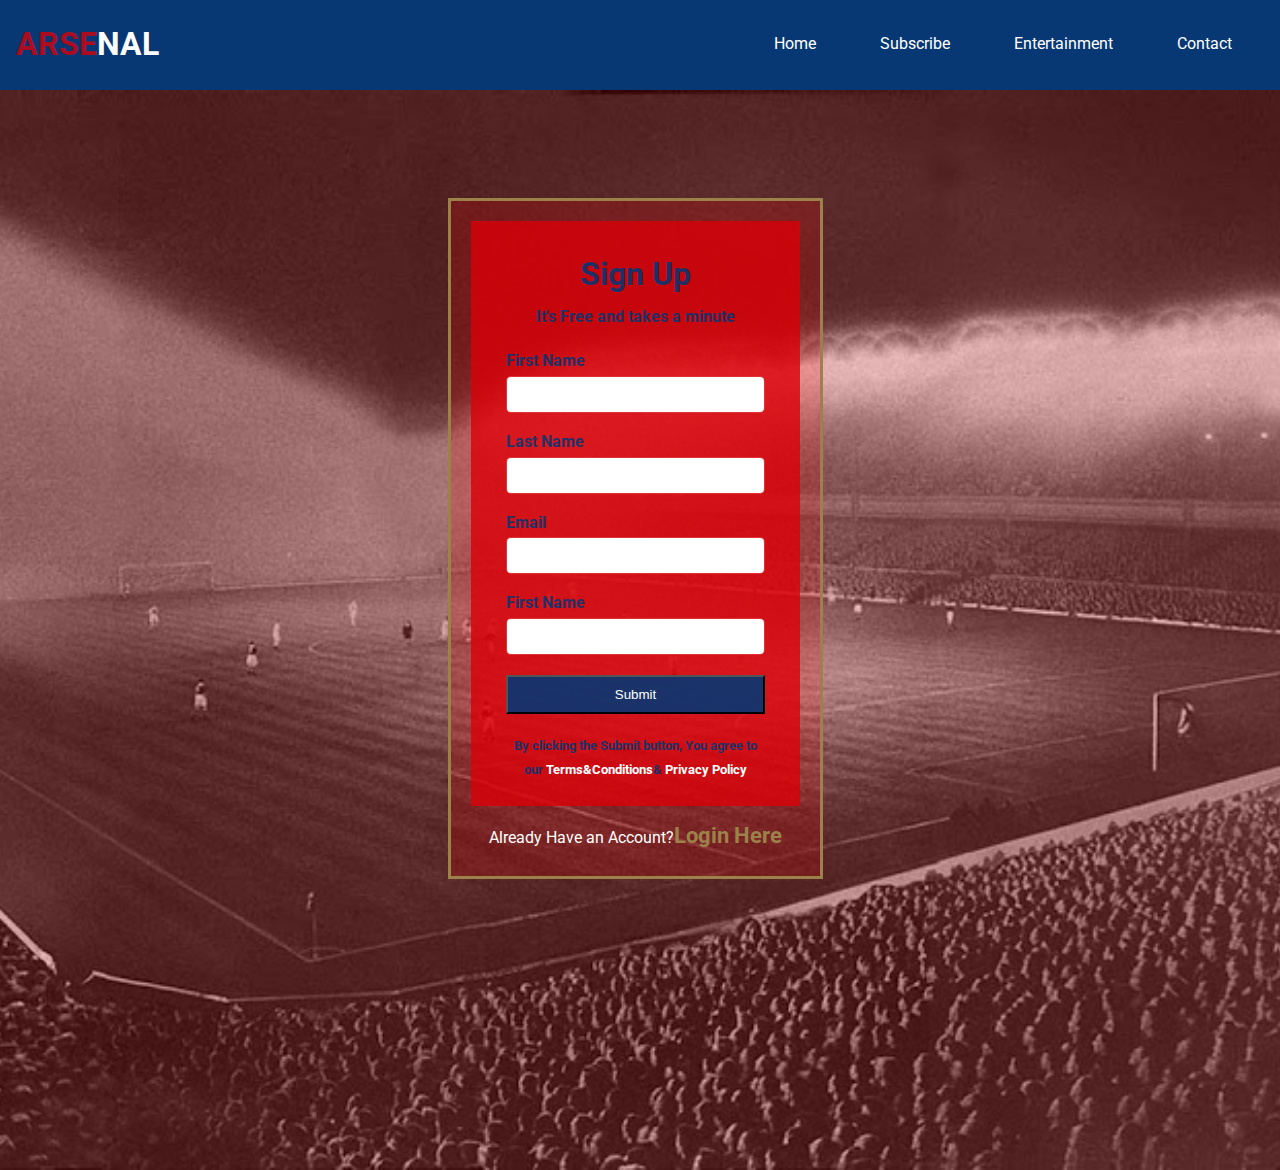
<file: HTML-CSSHomework/ArsenalProject/form.html>
<!DOCTYPE html>
<html lang="en">

<head>
  <meta charset="UTF-8">
  <meta name="viewport" content="width=device-width, initial-scale=1.0">
  <link rel="preconnect" href="https://fonts.gstatic.com">
  <link href="https://fonts.googleapis.com/css2?family=Roboto:wght@300&display=swap" rel="stylesheet">
  <link rel="stylesheet" href="./style/form-style.css">
  <!-- <link rel="stylesheet" href="./style/index.css"> -->
  <title>Form</title>
</head>

<body>
  <nav id="navbar">
    <h1 class="logo">
      <span class="text-primary">ARSЕ</span>NAL
    </h1>
    <ul>
      <li><a href="./index.html">Home</a></li>
      <li><a href="./form.html">Subscribe</a></li>
      <li><a href="./entertainment.html">Entertainment</a></li>
      <li><a href="./kontakt.html">Contact</a></li>
    </ul>
  </nav>
 <div id="showcase">
   <div class="container">
     <div class="form-wrap">
       <h1>Sign Up</h1>
       <p>It's Free and takes a minute</p>
       <form action="">
         <div class="form-grp">
           <label for="fName">First Name</label>
           <input type="text" name="fName" id="fName">
         </div>
         <div class="form-grp">
            <label for="lName">Last Name</label>
            <input type="text" name="lName" id="lName">
          </div>
         <div class="form-grp">
           <label for="email">Email</label>
           <input type="email" name="email" id="email">
         </div>
         <div class="form-grp">
          <label for="password">First Name</label>
          <input type="password" name="password" id="password">
         </div>
         <button type="submit" class="btn">Submit</button>
         <p class="bottom-text">
           By clicking the Submit button, You agree to our 
           <a href="#">Terms&Conditions</a>&
           <a href="#">Privacy Policy</a>
         </p>
       </form>
     </div>
     <footer>Already Have an Account?<a href="#">Login Here</a></footer>
   </div>
  </div> 
</body>

</html>
</file>
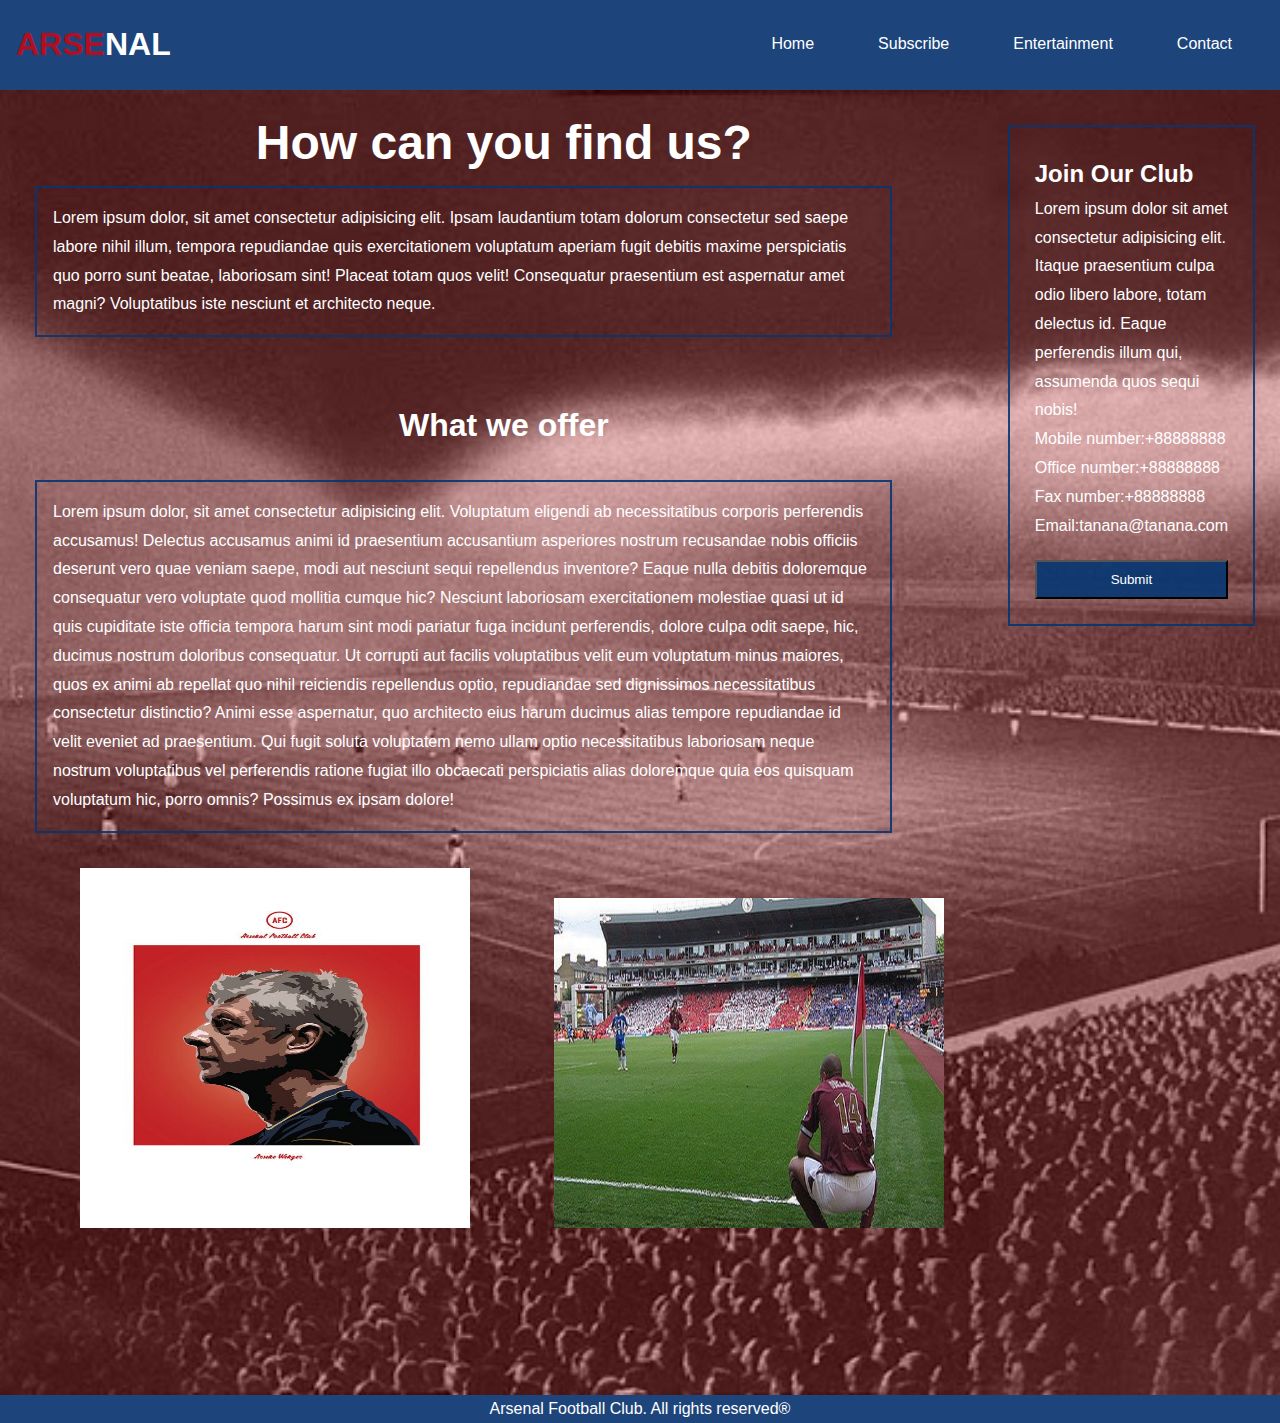
<file: HTML-CSSHomework/ArsenalProject/kontakt.html>
<!DOCTYPE html>
<html lang="en">
<head>
  <meta charset="UTF-8">
  <meta name="viewport" content="width=device-width, initial-scale=1.0">
  <link rel="stylesheet" href="./style/kontakt.css">
  <title>Contact</title>
</head>
<body>
  <nav id="navbar">
    <h1 class="logo">
      <span class="text-primary">ARSЕ</span>NAL
    </h1>
    <ul>
      <li><a href="./index.html">Home</a></li>
      <li><a href="./form.html">Subscribe</a></li>
      <li><a href="./entertainment.html">Entertainment</a></li>
      <li><a href="./kontakt.html">Contact</a></li>
    </ul>
  </nav>
  

  <div id="showcase">
    <section id="container">
      <div class="page-container">
        <article class="card1">
          <h1 class="l-headin">
            How can you find us?
          </h1>
          <p class="box1">Lorem ipsum dolor, sit amet consectetur adipisicing elit. Ipsam laudantium totam dolorum consectetur sed saepe labore nihil illum, tempora repudiandae quis exercitationem voluptatum aperiam fugit debitis maxime perspiciatis quo porro sunt beatae, laboriosam sint! Placeat totam quos velit! Consequatur praesentium est aspernatur amet magni? Voluptatibus iste nesciunt et architecto neque.</p> <br>
          <h2>What we offer</h2>
          <p class="box2">Lorem ipsum dolor, sit amet consectetur adipisicing elit. Voluptatum eligendi ab necessitatibus corporis perferendis accusamus! Delectus accusamus animi id praesentium accusantium asperiores nostrum recusandae nobis officiis deserunt vero quae veniam saepe, modi aut nesciunt sequi repellendus inventore? Eaque nulla debitis doloremque consequatur vero voluptate quod mollitia cumque hic? Nesciunt laboriosam exercitationem molestiae quasi ut id quis cupiditate iste officia tempora harum sint modi pariatur fuga incidunt perferendis, dolore culpa odit saepe, hic, ducimus nostrum doloribus consequatur. Ut corrupti aut facilis voluptatibus velit eum voluptatum minus maiores, quos ex animi ab repellat quo nihil reiciendis repellendus optio, repudiandae sed dignissimos necessitatibus consectetur distinctio? Animi esse aspernatur, quo architecto eius harum ducimus alias tempore repudiandae id velit eveniet ad praesentium. Qui fugit soluta voluptatem nemo ullam optio necessitatibus laboriosam neque nostrum voluptatibus vel perferendis ratione fugiat illo obcaecati perspiciatis alias doloremque quia eos quisquam voluptatum hic, porro omnis? Possimus ex ipsam dolore!</p>
          <img width="390px" height="360px" src="./img/e116181aacd65748adea5c604efb4eb6.jpg" alt="LeProffeseur">
          <img  width="390px" height="330px" src="./img/lastGame.jpg" alt="TheStudent">
        </article>
        <aside class="card2">
          <h2>Join Our Club</h2>
          <p>Lorem ipsum dolor sit amet consectetur adipisicing elit. Itaque praesentium culpa odio libero labore, totam delectus id. Eaque perferendis illum qui, assumenda quos sequi nobis!</p>
          <span>Mobile number:+88888888</span>
          <span>Office number:+88888888</span>
          <span>Fax number:+88888888</span>
          <span>Email:tanana@tanana.com</span>
          <button type="submit" class="btn">Submit</button>
        </aside>
      </div>
    </section>
  </div>
  <footer>Arsenal Football Club. All rights reserved®</footer>
  </div> 
</body>
</html>
</file>
<file: HTML-CSSHomework/ArsenalProject/style/form-style.css>
*{
  box-sizing: border-box;
  margin:0;
  padding:0;
}

:root {
  --primary-color: rgba(239,1,7,0.2);
  --secondary-color: rgba(6, 54, 114, 0.9);
  --overlay-color: rgba(219,0,7,0.8);
  --line-color:rgb(156,130,74);
  --menu-speed: 0.5s;
}

body {
  background:var(--secondary-color);
  font-family: 'Roboto', sans-serif;
  line-height: 1.8;
  height:100vh;
  color:#FFFFFF;
  z-index:-1;
}

.text-primary {
  color:var(--overlay-color);
}

a {
  text-decoration: none;
  color:#FFFFFF;
}

#navbar {
  background:var(--secondary-color);
  top:0;
  display:flex;
  justify-content: space-between;
  padding:1rem;
}

#navbar ul {
  display:flex;
  align-items:center;
  list-style: none;
}

#navbar ul li a {
  color:#FFFFFF;
  padding: 1.5rem;
  margin: 0.25rem 0.5rem;
}

#navbar ul li a:hover {
  background:var(--line-color);
  border-radius:5px;
}

#showcase {
  background: var(--primary-color);
  color:#fff;
  height:120vh;
  position:relative;
}

#showcase:before {
  content:'';
  background: url(../img/HighburyStadium.jpg) no-repeat center center/cover;
  position:absolute;
  top:0;
  left:0;
  width:100%;
  height:100%;
  z-index: -1;
}


.container {
  background:var(--primary-color);
  border:3px solid var(--line-color);
  box-sizing: border-box;
  position:relative;
  top:10%;
  left:35%;
  max-width: 375px;
  padding: 20px;
}

.form-wrap {
  background: var(--overlay-color);
  padding: 25px 35px;
  color: var(--secondary-color);
  font-weight: bolder;
}

.form-wrap h1,
.form-wrap p {
  text-align: center;
}

.form-wrap .form-grp {
  margin-top: 15px;
}

.form-wrap .form-grp label {
  display:block;
  color: var(--secondary-color);
}

.form-wrap .form-grp input {
  width:100%;
  padding:10px;
  border: var(--overlay-color) 1px solid;
  border-radius: 5px;
}

.form-wrap button {
  display:block;
  width:100%;
  padding: 10px;
  margin-top:20px;
  color:#fff;
  background: var(--secondary-color);
  cursor: pointer;
}

.form-wrap button:hover {
  background:var(--line-color);
}

.form-wrap .bottom-text {
  font-size:13px;
  margin-top:20px;
}

footer {
  text-align:center;
  margin-top:10px;
}

footer a {
  color: var(--line-color);
  font-size: 22px;
  font-weight: bolder;
}
footer a:hover {
  color: var(--secondary-color);
}
</file>
<file: HTML-CSSHomework/ArsenalProject/style/index.css>
:root {
  --primary-color: rgba(239,1,7,0.2);
  --secondary-color: rgba(6, 54, 114, 0.9);
  --overlay-color: rgba(219,0,7,0.8);
  --line-color:rgb(156,130,74);
  --menu-speed: 0.5s;
}
 

* {
  margin:0;
  padding:0;
  box-sizing:border-box;
}

body {
  font-family: 'Roboto', sans-serif;
  line-height:1.4;
}

.container {
  max-width:960px;
  margin:auto;
  overflow:hidden;
  padding: 0 3rem;
} 

#showcase {
  background: var(--primary-color);
  color:#fff;
  height:100vh;
  position:relative;
}

#showcase:before {
  content:'';
  background: url(../img/HighburyStadium.jpg) no-repeat center center/cover;
  position:absolute;
  top:0;
  left:0;
  width:100%;
  height:100%;
  z-index: -1;
}

#showcase .showcase-container {
  display:flex;
  flex-direction:column;
  align-items:center;
  justify-content:center;
  text-align:center;
  height:100%;
}

#showcase h1 {
  font-size:3.4rem;
}

#showcase p {
  font-size:1.7rem;
}

.btn {
  display:inline-block;
  border:none;
  background:var(--overlay-color);
  color:#fff;
  padding:0.75rem 1.5rem;
  border-radius:3px;
  margin-top:1rem;
  transition: opacity 1 ease-in-out;
  text-decoration: none;
}

.btn:hover{
  opacity:0.7;
}
</file>
<file: HTML-CSSHomework/ArsenalProject/style/kontakt.css>
* {
  box-sizing:border-box;
  margin:0;
  padding:0;
}

:root {
  --primary-color: rgba(239,1,7,0.2);
  --secondary-color: rgba(6, 54, 114, 0.9);
  --overlay-color: rgba(219,0,7,0.8);
  --line-color:rgb(156,130,74);
  --menu-speed: 0.5s;
}

body {
  background:var(--primary-color);
  font-family: 'Roboto', sans-serif;
  line-height: 1.8;
  height:145vh;
  color:#FFFFFF;
  z-index:-1;
}

.text-primary {
  color:var(--overlay-color);
}


a {
  text-decoration: none;
  color:#FFFFFF;
}

#navbar {
  background:var(--secondary-color);
  top:0;
  display:flex;
  justify-content: space-between;
  padding:1rem;
}

#navbar ul {
  display:flex;
  align-items:center;
  list-style: none;
}

#navbar ul li a {
  color:#FFFFFF;
  padding: 1.5rem;
  margin: 0.25rem 0.5rem;
}

#navbar ul li a:hover {
  background:var(--line-color);
  border-radius:5px;
}

#showcase {
  background: var(--primary-color);
  color:#fff;
  height:145vh;
  position:relative;
}

#showcase:before {
  content:'';
  background: url(../img/HighburyStadium.jpg) no-repeat center center/cover;
  position:absolute;
  top:0;
  left:0;
  width:100%;
  height:100%;
  z-index: -1;
}

.page-container {
  display:flex;
  justify-content:space-between;
  align-items: flex-start; 
}

.card1 {
  padding-top:10px;
}

.card1 h1 {
  font-size:3rem;
  text-align: center;
}


.card2 {
  margin-top:35px;
  margin-right: 25px;
  border: 2px var(--secondary-color) solid;
  padding:25px;
}

.card1 h2 {
  font-size:2rem;
  padding:25px;
  text-align:center;
}



.box1, .box2 {
  display: inline-block;
  width:85%;
  margin-left:35px;
  margin-bottom:35px;
  border:solid var(--secondary-color) 2px;
  padding:16px;
}



.page-container img {
 margin-left:5rem;
}

.btn {
  display:block;
  width:100%;
  padding: 10px;
  margin-top:20px;
  color:#fff;
  background: var(--secondary-color);
  cursor: pointer;
}

.btn:hover {
  background:var(--line-color);
}


footer {
  display:block;
  width:100%;
  background-color:var(--secondary-color);
  text-align:center;
}
</file>
